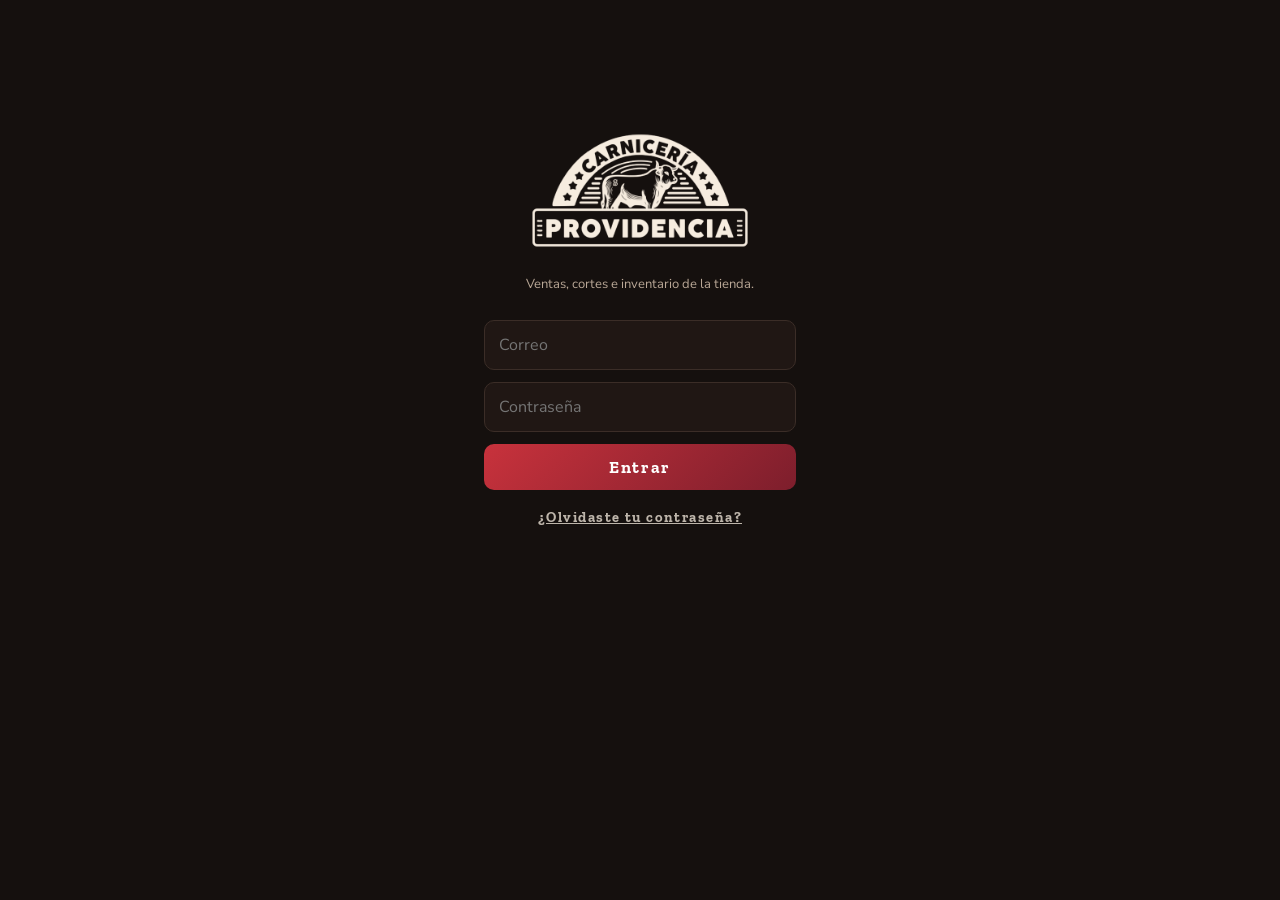
<file: index.html>
<!doctype html>
<html lang="es">
  <head>
    <meta charset="utf-8" />
    <meta name="viewport" content="width=device-width, initial-scale=1, viewport-fit=cover" />
    <meta name="theme-color" content="#120d0b" />
    <meta name="robots" content="noindex" />
    <title>Carnicería Providencia</title>
    <link rel="manifest" href="./manifest.webmanifest" />
    <script type="module" crossorigin src="./assets/index-C8HY-l9S.js"></script>
    <link rel="stylesheet" crossorigin href="./assets/index-Cdo5dkoD.css">
  </head>
  <body>
    <div id="raiz"></div>
  </body>
</html>
</file>
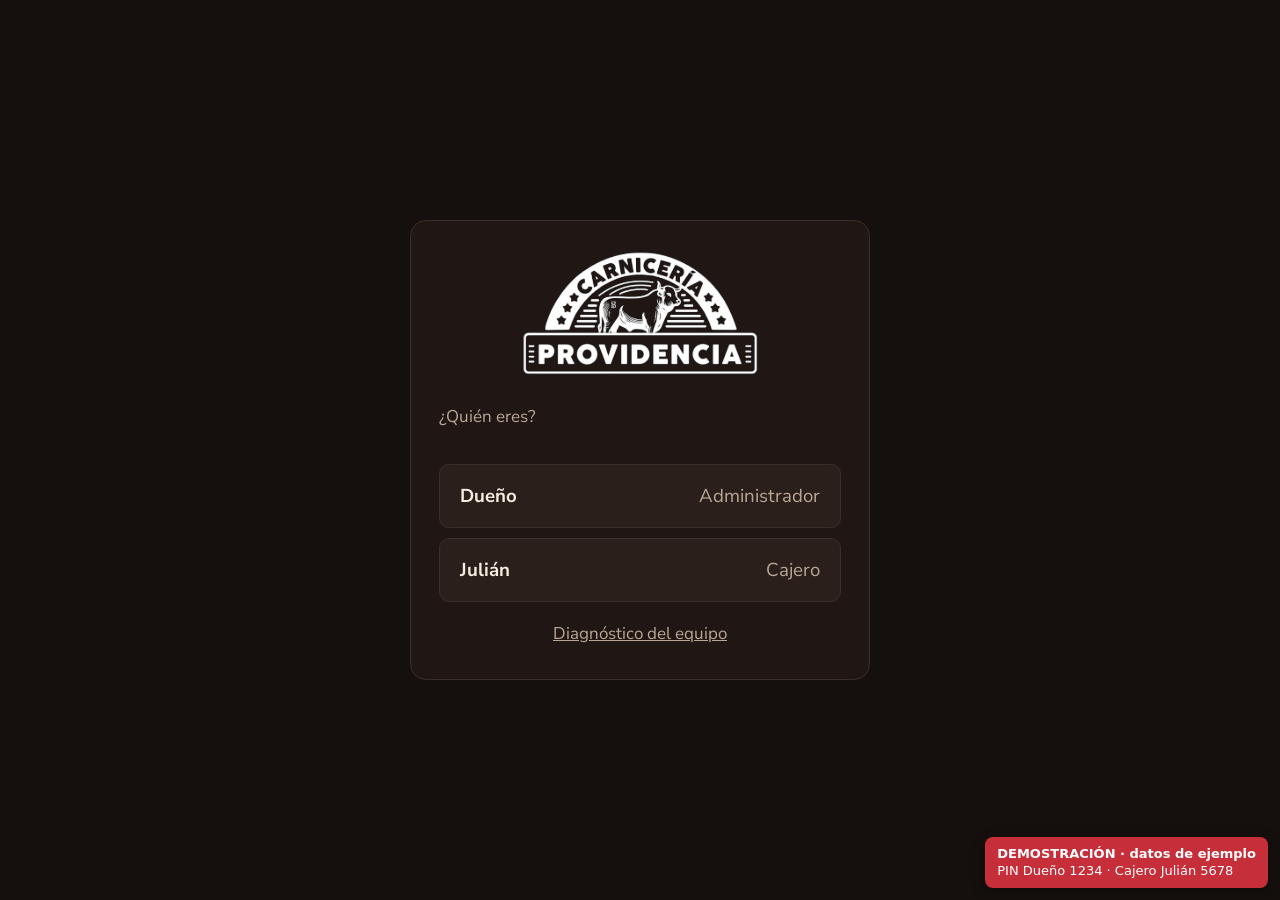
<file: pos/index.html>
<!doctype html>
<html data-demo="1" lang="es">
  <head>
    <meta charset="UTF-8" />
    <!-- Nada sale a internet: solo se permite cargar archivos de la propia app. -->
    <meta
      http-equiv="Content-Security-Policy"
      content="default-src 'self'; script-src 'self'; style-src 'self' 'unsafe-inline'; img-src 'self' data:; font-src 'self' data:; connect-src 'self' ws://localhost:*"
    />
    <title>Demo · Punto de venta Carnicería Providencia</title>
    <script type="module" crossorigin src="./assets/index-BPimjyHo.js"></script>
    <link rel="stylesheet" crossorigin href="./assets/index-I4PyO3Lh.css">
  </head>
  <body>
    <div id="raiz"></div>
  <div style="position:fixed;right:12px;bottom:12px;z-index:9999;pointer-events:none;background:#c62f3a;color:#fff;font:600 13px/1.35 system-ui,sans-serif;padding:8px 12px;border-radius:8px;box-shadow:0 4px 14px rgba(0,0,0,.35)">DEMOSTRACIÓN · datos de ejemplo<br><span style="font-weight:400">PIN Dueño 1234 · Cajero Julián 5678</span></div></body>
</html>
</file>
<file: assets/index-Cdo5dkoD.css>
@font-face{font-family:Zilla Slab;font-style:normal;font-display:swap;font-weight:700;src:url(./zilla-slab-latin-ext-700-normal-C1-U_e_0.woff2) format("woff2"),url(./zilla-slab-latin-ext-700-normal-DQD_oLH8.woff) format("woff");unicode-range:U+0100-02BA,U+02BD-02C5,U+02C7-02CC,U+02CE-02D7,U+02DD-02FF,U+0304,U+0308,U+0329,U+1D00-1DBF,U+1E00-1E9F,U+1EF2-1EFF,U+2020,U+20A0-20AB,U+20AD-20C0,U+2113,U+2C60-2C7F,U+A720-A7FF}@font-face{font-family:Zilla Slab;font-style:normal;font-display:swap;font-weight:700;src:url(./zilla-slab-latin-700-normal-CEKI1vVu.woff2) format("woff2"),url(./zilla-slab-latin-700-normal-C8aaVMsA.woff) format("woff");unicode-range:U+0000-00FF,U+0131,U+0152-0153,U+02BB-02BC,U+02C6,U+02DA,U+02DC,U+0304,U+0308,U+0329,U+2000-206F,U+20AC,U+2122,U+2191,U+2193,U+2212,U+2215,U+FEFF,U+FFFD}@font-face{font-family:Nunito Sans Variable;font-style:normal;font-display:swap;font-weight:200 1000;src:url(./nunito-sans-cyrillic-ext-wght-normal-7w74d1lj.woff2) format("woff2-variations");unicode-range:U+0460-052F,U+1C80-1C8A,U+20B4,U+2DE0-2DFF,U+A640-A69F,U+FE2E-FE2F}@font-face{font-family:Nunito Sans Variable;font-style:normal;font-display:swap;font-weight:200 1000;src:url(./nunito-sans-cyrillic-wght-normal-B9hoeQUC.woff2) format("woff2-variations");unicode-range:U+0301,U+0400-045F,U+0490-0491,U+04B0-04B1,U+2116}@font-face{font-family:Nunito Sans Variable;font-style:normal;font-display:swap;font-weight:200 1000;src:url(./nunito-sans-vietnamese-wght-normal-BhFYcaJr.woff2) format("woff2-variations");unicode-range:U+0102-0103,U+0110-0111,U+0128-0129,U+0168-0169,U+01A0-01A1,U+01AF-01B0,U+0300-0301,U+0303-0304,U+0308-0309,U+0323,U+0329,U+1EA0-1EF9,U+20AB}@font-face{font-family:Nunito Sans Variable;font-style:normal;font-display:swap;font-weight:200 1000;src:url(./nunito-sans-latin-ext-wght-normal-DMEAsnHD.woff2) format("woff2-variations");unicode-range:U+0100-02BA,U+02BD-02C5,U+02C7-02CC,U+02CE-02D7,U+02DD-02FF,U+0304,U+0308,U+0329,U+1D00-1DBF,U+1E00-1E9F,U+1EF2-1EFF,U+2020,U+20A0-20AB,U+20AD-20C0,U+2113,U+2C60-2C7F,U+A720-A7FF}@font-face{font-family:Nunito Sans Variable;font-style:normal;font-display:swap;font-weight:200 1000;src:url(./nunito-sans-latin-wght-normal-BWQ3gi2K.woff2) format("woff2-variations");unicode-range:U+0000-00FF,U+0131,U+0152-0153,U+02BB-02BC,U+02C6,U+02DA,U+02DC,U+0304,U+0308,U+0329,U+2000-206F,U+20AC,U+2122,U+2191,U+2193,U+2212,U+2215,U+FEFF,U+FFFD}:root{--fondo: #15100e;--panel: #201714;--panel-2: #2a1f1b;--borde: #3b2d27;--tinta: #f6ecdf;--tenue: #b9a796;--acento: #c8323c;--vino: #7d1e2c;--ok: #79c27d;--aviso: #e3b341;--titulo: "Zilla Slab", Georgia, serif;--texto: "Nunito Sans Variable", "Segoe UI", sans-serif;color-scheme:dark;font-variant-numeric:lining-nums}*{box-sizing:border-box}html,body{margin:0;background:var(--fondo);color:var(--tinta);font-family:var(--texto);-webkit-tap-highlight-color:transparent}.tel{max-width:560px;margin:0 auto;min-height:100dvh;display:flex;flex-direction:column}.barra{position:sticky;top:0;z-index:2;display:flex;align-items:center;gap:10px;padding:10px 16px;border-bottom:2px solid var(--acento);background:#120d0b}.barra img{height:30px}.vivo,.fuera{flex:1;font-size:12px;font-weight:700;display:flex;align-items:center;gap:6px;justify-content:flex-end}.vivo{color:var(--ok)}.fuera{color:var(--aviso)}.vivo:before,.fuera:before{content:"";width:8px;height:8px;border-radius:50%;background:currentColor}.salir{background:none;border:1px solid var(--borde);color:var(--tenue);border-radius:8px;padding:5px 9px;font:inherit;font-size:12px}.cuerpo{flex:1;padding:12px 14px 90px;display:flex;flex-direction:column;gap:10px}.card{background:var(--panel);border:1px solid var(--borde);border-radius:14px;padding:12px 13px}.card.grande{background:linear-gradient(160deg,rgba(200,50,60,.22),var(--panel) 60%);border-color:#5a2a2c}.etq2{font-family:var(--titulo);font-weight:700;font-size:10.5px;letter-spacing:.22em;text-transform:uppercase;color:var(--tenue)}.monto{font-family:var(--titulo);font-weight:700;font-size:38px;line-height:1.05;margin:2px 0}.sub{font-size:13px;color:var(--tenue);line-height:1.6}.sube{color:var(--ok);font-weight:800}.baja,.rojo{color:#ff6b73;font-weight:700}.dos{display:grid;grid-template-columns:1fr 1fr;gap:10px}.dos b{font-family:var(--titulo);font-size:20px;display:block}.h{font-family:var(--titulo);font-weight:700;font-size:15px;margin:0 0 8px;display:flex;justify-content:space-between;align-items:baseline}.h span{font-family:var(--texto);font-size:11.5px;color:var(--tenue);font-weight:600}.cols{display:flex;align-items:flex-end;gap:3px}.cols div{flex:1;background:linear-gradient(180deg,var(--acento),var(--vino));border-radius:4px 4px 0 0}.cols div.top{background:linear-gradient(180deg,var(--aviso),var(--acento))}.ejes{display:flex;gap:3px;font-size:10px;color:var(--tenue);margin-top:4px}.ejes span{flex:1;text-align:center;white-space:nowrap;overflow:visible}.b{display:grid;grid-template-columns:112px 1fr 76px;gap:8px;align-items:center;font-size:12.5px;margin-bottom:6px}.b .n{overflow:hidden;text-overflow:ellipsis;white-space:nowrap}.b .p{height:10px;background:var(--panel-2);border-radius:5px;overflow:hidden}.b .p i{display:block;height:100%;background:linear-gradient(90deg,var(--acento),var(--vino));border-radius:5px}.b .v{text-align:right;font-weight:700}.lista>div{display:flex;justify-content:space-between;gap:8px;font-size:13px;padding:7px 0;border-bottom:1px solid var(--borde)}.lista>div:last-child{border:0}.lista .t{color:var(--tenue)}.pest{display:flex;gap:6px;flex-wrap:wrap;align-items:center}.pest span{font-size:13px;font-weight:700;padding:7px 13px;border-radius:999px;border:1px solid var(--borde);color:var(--tenue);cursor:pointer}.pest span.a{background:var(--acento);color:#fff;border-color:var(--acento)}.pest input,.buscar{background:var(--panel);border:1px solid var(--borde);color:var(--tinta);border-radius:999px;padding:6px 12px;font:inherit;font-size:13px}.buscar{width:100%;border-radius:10px;margin-bottom:6px}.corte{display:grid;grid-template-columns:1fr auto;gap:2px 8px;padding:10px 0;border-bottom:1px solid var(--borde);font-size:13px;cursor:pointer}.corte b{font-family:var(--titulo);font-size:15px}.corte .r{text-align:right}.detalle{background:var(--panel-2);border-radius:10px;padding:4px 12px;margin:6px 0 10px}.chip2{font-size:11px;font-weight:800;padding:2px 8px;border-radius:999px}.chip2.ok{color:var(--ok);border:1px solid var(--ok)}.chip2.mal{color:#ff6b73;border:1px solid #ff6b73}.nav{position:fixed;bottom:0;left:0;right:0;max-width:560px;margin:0 auto;display:grid;grid-template-columns:repeat(4,1fr);border-top:1px solid var(--borde);background:#120d0b;padding:8px 0 calc(10px + env(safe-area-inset-bottom))}.nav button{background:none;border:0;color:var(--tenue);font:inherit;font-size:11px;font-weight:700}.nav button span{display:block;font-size:20px;margin-bottom:2px}.nav button.act{color:#ff6b73}.entrar{max-width:360px;margin:12vh auto 0;padding:24px;display:grid;gap:12px;text-align:center}.entrar img{width:220px;margin:0 auto}.entrar input{background:var(--panel);border:1px solid var(--borde);color:var(--tinta);border-radius:10px;padding:13px 14px;font:inherit;font-size:16px}.entrar button{background:linear-gradient(135deg,var(--acento),var(--vino));color:#fff;border:0;border-radius:10px;padding:13px;font-family:var(--titulo);font-weight:700;font-size:17px;letter-spacing:.1em}.entrar .enlace{background:none;border:0;color:inherit;opacity:.75;text-decoration:underline;font-size:.9rem;padding:6px;box-shadow:none}
</file>
<file: pos/assets/index-I4PyO3Lh.css>
@font-face{font-family:Zilla Slab;font-style:normal;font-display:swap;font-weight:500;src:url(./zilla-slab-latin-ext-500-normal-BtCblgyy.woff2) format("woff2"),url(./zilla-slab-latin-ext-500-normal-CU92Uk-1.woff) format("woff");unicode-range:U+0100-02BA,U+02BD-02C5,U+02C7-02CC,U+02CE-02D7,U+02DD-02FF,U+0304,U+0308,U+0329,U+1D00-1DBF,U+1E00-1E9F,U+1EF2-1EFF,U+2020,U+20A0-20AB,U+20AD-20C0,U+2113,U+2C60-2C7F,U+A720-A7FF}@font-face{font-family:Zilla Slab;font-style:normal;font-display:swap;font-weight:500;src:url(./zilla-slab-latin-500-normal-CzZRcrUb.woff2) format("woff2"),url(./zilla-slab-latin-500-normal-B8-aa0aC.woff) format("woff");unicode-range:U+0000-00FF,U+0131,U+0152-0153,U+02BB-02BC,U+02C6,U+02DA,U+02DC,U+0304,U+0308,U+0329,U+2000-206F,U+20AC,U+2122,U+2191,U+2193,U+2212,U+2215,U+FEFF,U+FFFD}@font-face{font-family:Zilla Slab;font-style:normal;font-display:swap;font-weight:700;src:url(./zilla-slab-latin-ext-700-normal-C1-U_e_0.woff2) format("woff2"),url(./zilla-slab-latin-ext-700-normal-DQD_oLH8.woff) format("woff");unicode-range:U+0100-02BA,U+02BD-02C5,U+02C7-02CC,U+02CE-02D7,U+02DD-02FF,U+0304,U+0308,U+0329,U+1D00-1DBF,U+1E00-1E9F,U+1EF2-1EFF,U+2020,U+20A0-20AB,U+20AD-20C0,U+2113,U+2C60-2C7F,U+A720-A7FF}@font-face{font-family:Zilla Slab;font-style:normal;font-display:swap;font-weight:700;src:url(./zilla-slab-latin-700-normal-CEKI1vVu.woff2) format("woff2"),url(./zilla-slab-latin-700-normal-C8aaVMsA.woff) format("woff");unicode-range:U+0000-00FF,U+0131,U+0152-0153,U+02BB-02BC,U+02C6,U+02DA,U+02DC,U+0304,U+0308,U+0329,U+2000-206F,U+20AC,U+2122,U+2191,U+2193,U+2212,U+2215,U+FEFF,U+FFFD}@font-face{font-family:Nunito Sans Variable;font-style:normal;font-display:swap;font-weight:200 1000;src:url(./nunito-sans-cyrillic-ext-wght-normal-7w74d1lj.woff2) format("woff2-variations");unicode-range:U+0460-052F,U+1C80-1C8A,U+20B4,U+2DE0-2DFF,U+A640-A69F,U+FE2E-FE2F}@font-face{font-family:Nunito Sans Variable;font-style:normal;font-display:swap;font-weight:200 1000;src:url(./nunito-sans-cyrillic-wght-normal-B9hoeQUC.woff2) format("woff2-variations");unicode-range:U+0301,U+0400-045F,U+0490-0491,U+04B0-04B1,U+2116}@font-face{font-family:Nunito Sans Variable;font-style:normal;font-display:swap;font-weight:200 1000;src:url(./nunito-sans-vietnamese-wght-normal-BhFYcaJr.woff2) format("woff2-variations");unicode-range:U+0102-0103,U+0110-0111,U+0128-0129,U+0168-0169,U+01A0-01A1,U+01AF-01B0,U+0300-0301,U+0303-0304,U+0308-0309,U+0323,U+0329,U+1EA0-1EF9,U+20AB}@font-face{font-family:Nunito Sans Variable;font-style:normal;font-display:swap;font-weight:200 1000;src:url(./nunito-sans-latin-ext-wght-normal-DMEAsnHD.woff2) format("woff2-variations");unicode-range:U+0100-02BA,U+02BD-02C5,U+02C7-02CC,U+02CE-02D7,U+02DD-02FF,U+0304,U+0308,U+0329,U+1D00-1DBF,U+1E00-1E9F,U+1EF2-1EFF,U+2020,U+20A0-20AB,U+20AD-20C0,U+2113,U+2C60-2C7F,U+A720-A7FF}@font-face{font-family:Nunito Sans Variable;font-style:normal;font-display:swap;font-weight:200 1000;src:url(./nunito-sans-latin-wght-normal-BWQ3gi2K.woff2) format("woff2-variations");unicode-range:U+0000-00FF,U+0131,U+0152-0153,U+02BB-02BC,U+02C6,U+02DA,U+02DC,U+0304,U+0308,U+0329,U+2000-206F,U+20AC,U+2122,U+2191,U+2193,U+2212,U+2215,U+FEFF,U+FFFD}:root{--fondo: #15100e;--panel: #201714;--panel-2: #2a1f1b;--borde: #3b2d27;--tinta: #f6ecdf;--tenue: #b9a796;--acento: #c8323c;--vino: #7d1e2c;--acento-suave: #3a1a1a;--ok: #79c27d;--ok-suave: #1b2e1b;--aviso: #e3b341;--aviso-suave: #352a10;--error: #ff7b72;--titulo: "Zilla Slab", Georgia, serif;--texto: "Nunito Sans Variable", "Segoe UI", sans-serif;font-family:var(--texto);font-size:17px;color:var(--tinta);background:var(--fondo);color-scheme:dark;font-variant-numeric:lining-nums}*{box-sizing:border-box}body{margin:0;background:var(--fondo)}.app{display:grid;grid-template-columns:270px 1fr;min-height:100vh}.lateral{background:var(--panel);border-right:1px solid var(--borde);padding:20px 14px;display:flex;flex-direction:column;gap:6px}.marca{padding:0 8px 16px}.marca b{display:block;font-size:1.25rem;letter-spacing:.04em}.marca span{color:var(--tenue);font-size:.85rem}.nav{display:flex;align-items:center;justify-content:space-between;gap:8px;width:100%;padding:12px 14px;border:1px solid transparent;border-radius:10px;background:transparent;color:var(--tinta);font:inherit;text-align:left;cursor:pointer}.nav:hover{background:var(--panel-2)}.nav.activa{background:var(--acento-suave);border-color:var(--acento)}.insignia{font-size:.8rem;padding:2px 8px;border-radius:999px;background:var(--panel-2);color:var(--tenue);white-space:nowrap}.insignia.ok{background:var(--ok-suave);color:var(--ok)}.pie-lateral{margin-top:auto;color:var(--tenue);font-size:.8rem;padding:8px}.contenido{padding:28px 36px;overflow:auto;max-height:100vh}h1{margin:0 0 6px;font-size:1.8rem;font-family:var(--titulo);letter-spacing:.03em}.marca b,.modal-titulo b{font-family:var(--titulo)}.ayuda{color:var(--tenue);margin:0 0 20px;max-width:900px;line-height:1.45}.tarjetas{display:grid;grid-template-columns:repeat(auto-fill,minmax(230px,1fr));gap:14px;margin-bottom:20px}.tarjeta{background:var(--panel);border:1px solid var(--borde);border-radius:12px;padding:16px 18px}.tarjeta small{color:var(--tenue);display:block;margin-bottom:6px}.tarjeta strong{font-size:1.35rem}.bloque{background:var(--panel);border:1px solid var(--borde);border-radius:12px;padding:18px;margin-bottom:18px}.fila{display:flex;flex-wrap:wrap;gap:10px;align-items:center}button.btn{font:inherit;font-weight:600;padding:12px 18px;border-radius:10px;border:1px solid var(--borde);background:var(--panel-2);color:var(--tinta);cursor:pointer}button.btn:hover:not(:disabled){border-color:var(--tenue)}button.btn.principal{background:var(--acento);border-color:var(--acento);color:#fff}button.btn:disabled{opacity:.5;cursor:default}input,select,textarea{font:inherit;color:var(--tinta);background:var(--fondo);border:1px solid var(--borde);border-radius:8px;padding:9px 11px}input:focus,select:focus,textarea:focus{outline:2px solid var(--acento);outline-offset:0}.lector{width:100%;font-size:1.6rem;font-family:Consolas,monospace;padding:16px 18px;letter-spacing:.06em}.lector-estado{margin-top:8px;color:var(--tenue);font-size:.9rem}table{width:100%;border-collapse:collapse;font-size:.92rem}th,td{text-align:left;padding:8px 10px;border-bottom:1px solid var(--borde);vertical-align:top}th{color:var(--tenue);font-weight:600}td input{width:92px;padding:6px 8px}.mono{font-family:Consolas,monospace}.chip{display:inline-block;padding:2px 9px;border-radius:999px;font-size:.8rem;font-weight:600;white-space:nowrap}.chip.ok{background:var(--ok-suave);color:var(--ok)}.chip.aviso{background:var(--aviso-suave);color:var(--aviso)}.chip.error{background:var(--acento-suave);color:var(--error)}.chip.neutro{background:var(--panel-2);color:var(--tenue)}.nota{border-left:3px solid var(--aviso);background:var(--aviso-suave);padding:10px 14px;border-radius:6px;margin-bottom:16px;line-height:1.4}.vacio{color:var(--tenue);padding:12px 0}pre.resumen{background:var(--fondo);border:1px solid var(--borde);border-radius:8px;padding:14px;white-space:pre-wrap;font-size:.82rem;max-height:420px;overflow:auto}.ok-texto{color:var(--ok)}.error-texto{color:var(--error)}.pantalla-centro{min-height:100vh;display:grid;place-items:center;padding:24px}.pantalla-completa{padding:24px 36px}.tarjeta-acceso{width:min(460px,100%);background:var(--panel);border:1px solid var(--borde);border-radius:16px;padding:28px;display:flex;flex-direction:column;gap:14px}.tarjeta-acceso h1{color:var(--acento)}.campo{display:flex;flex-direction:column;gap:6px;color:var(--tenue);font-size:.92rem}.campo input,.campo select{color:var(--tinta);font-size:1rem}.btn.ancho{width:100%}.btn.enlace{background:transparent;border:none;color:var(--tenue);font-weight:400;text-decoration:underline;padding:6px}.btn.btn-chico{padding:4px 10px}.lista-usuarios{display:grid;gap:10px}.btn.usuario{display:flex;justify-content:space-between;padding:18px 20px;font-size:1.1rem}.btn.usuario span{color:var(--tenue);font-weight:400}.teclado-pin{display:flex;flex-direction:column;gap:12px}.pin{font-size:2rem;text-align:center;letter-spacing:.4em}.teclas{display:grid;grid-template-columns:repeat(3,1fr);gap:8px}.btn.tecla{font-size:1.4rem;padding:16px 0}.btn.tecla.principal{font-size:1rem}.usuario-actual{display:flex;flex-direction:column;margin-bottom:10px}.usuario-actual b{color:var(--tinta);font-size:1rem}.pie-lateral .btn{width:100%}.insignia.alerta{background:var(--aviso-suave);color:var(--aviso)}.pestanas{display:flex;flex-wrap:wrap;gap:8px;margin-bottom:12px}.pestana{display:flex;gap:10px;align-items:center;padding:10px 14px;border-radius:10px;border:1px solid var(--borde);background:var(--panel);color:var(--tinta);font:inherit;cursor:pointer}.pestana.activa{border-color:var(--acento);background:var(--acento-suave)}.fondo-modal{position:fixed;inset:0;background:#0009;display:grid;place-items:center;padding:24px;z-index:10}.modal{width:min(820px,100%);max-height:calc(100vh - 48px);overflow:auto;background:var(--panel);border:1px solid var(--borde);border-radius:14px;padding:20px 24px}.modal-titulo{display:flex;justify-content:space-between;align-items:center;margin-bottom:14px;font-size:1.15rem}.formulario{display:grid;grid-template-columns:repeat(auto-fill,minmax(220px,1fr));gap:14px 18px}.formulario .ancho2{grid-column:1 / -1}.casillas label{display:flex;gap:8px;align-items:center;color:var(--tinta);padding:4px 0}.valor-fijo{color:var(--tinta);font-size:1.1rem;padding:8px 0}.campo-pesos{display:inline-flex;align-items:center;gap:6px}.campo-pesos .signo{color:var(--tenue)}.campo-pesos input{width:140px}input.invalido{border-color:var(--error)}.aviso{padding:12px 16px;border-radius:10px;margin:12px 0;line-height:1.45}.aviso-ok{background:var(--ok-suave);border:1px solid var(--ok)}.aviso-error{background:var(--acento-suave);border:1px solid var(--error)}.aviso-aviso{background:var(--aviso-suave);border:1px solid var(--aviso)}.buscador{flex:1;min-width:260px}.buscador.grande{width:100%;font-size:1.3rem;padding:14px 16px}.resultados{display:flex;flex-direction:column;margin-top:8px}.resultado{display:grid;grid-template-columns:80px 1fr auto;gap:12px;text-align:left;padding:12px 14px;background:transparent;border:none;border-bottom:1px solid var(--borde);color:var(--tinta);font:inherit;cursor:pointer}.resultado:hover{background:var(--panel-2)}.precio-grande{font-size:2rem;font-weight:700}.mapeo{display:grid;grid-template-columns:repeat(auto-fill,minmax(240px,1fr));gap:14px 18px}th.num,td.num{text-align:right;white-space:nowrap}tr.clic{cursor:pointer}tr.clic:hover td{background:var(--panel-2)}h2{font-size:1.3rem;margin:22px 0 10px;font-family:var(--titulo)}.logo-menu{display:block;width:180px;margin:0 auto 6px;mix-blend-mode:lighten}.logo-acceso{display:block;width:240px;margin:0 auto 14px;mix-blend-mode:lighten}.barras{list-style:none;margin:12px 0 0;padding:0;display:grid;gap:6px}.barras li{display:grid;grid-template-columns:minmax(120px,220px) 1fr 110px;align-items:center;gap:10px}.barra-nombre{overflow:hidden;text-overflow:ellipsis;white-space:nowrap}.barra-pista{height:18px;background:var(--panel-2);border-radius:6px;overflow:hidden}.barra{display:block;height:100%;border-radius:6px;background:linear-gradient(90deg,var(--acento),var(--vino))}.barra-valor{text-align:right;font-variant-numeric:lining-nums tabular-nums}button.btn.chico{padding:6px 10px;font-size:.88rem}.columnas{display:grid;gap:4px;align-items:end;height:240px;margin-top:14px}.columna{display:grid;grid-template-rows:auto 1fr auto;height:100%;min-width:0;text-align:center}.columna-valor{font-size:.72rem;color:var(--tenue);white-space:nowrap;overflow:hidden;font-variant-numeric:lining-nums tabular-nums}.columna-barra{align-self:end;min-height:2px;border-radius:5px 5px 0 0;background:linear-gradient(180deg,var(--acento),var(--vino))}.columna-barra.mejor{background:linear-gradient(180deg,#e3b341,var(--acento))}.columna-etiqueta{font-size:.72rem;color:var(--tenue);white-space:nowrap;overflow:hidden;padding-top:4px}.pos{--papel: #f3e8da;--tinta-papel: #2a1d18;--tenue-papel: #7c6655;height:100vh;display:grid;grid-template-rows:64px 1fr 46px;overflow:hidden;background:radial-gradient(1200px 500px at 20% -10%,#2a1a15 0%,transparent 60%),var(--fondo);color:var(--tinta)}.pos kbd{font-family:var(--texto);font-size:12px;font-weight:700;padding:2px 7px;border-radius:6px;border:1px solid var(--borde);background:var(--panel-2);color:var(--tenue);letter-spacing:0}.pos-barra{display:flex;align-items:center;gap:24px;padding:0 24px;border-bottom:2px solid var(--acento);background:#120d0b}.pos-marca{display:flex;flex-direction:column;line-height:1}.pos-marca small{font-family:var(--titulo);font-size:11px;letter-spacing:.45em;color:var(--tenue)}.pos-marca b{font-family:var(--titulo);font-weight:700;font-size:25px;letter-spacing:.08em}.pos-turno{color:var(--tenue);font-size:15px}.pos-turno b{color:var(--tinta)}.pos-estado{display:flex;gap:16px;margin-left:auto;font-size:13px;color:var(--tenue)}.pos-estado span{display:flex;align-items:center;gap:6px}.punto{width:9px;height:9px;border-radius:50%;display:inline-block;background:var(--ok);box-shadow:0 0 8px var(--ok)}.punto.apagado{background:var(--aviso);box-shadow:0 0 8px var(--aviso)}.pos-reloj{font-family:var(--titulo);font-size:17px;color:var(--tenue);white-space:nowrap}.pos-reloj b{color:var(--tinta);font-size:22px}.pos-menu{border:1px solid var(--borde);background:transparent;color:var(--tenue);border-radius:10px;padding:8px 14px;font:600 14px var(--texto);cursor:pointer}.pos-cuerpo{display:grid;grid-template-columns:1fr minmax(420px,34%);gap:20px;padding:18px 22px;min-height:0}.pos-izq{display:grid;grid-template-rows:1fr auto auto;gap:14px;min-height:0}.ultimo{background:var(--panel);border:1px solid var(--borde);border-radius:14px;overflow:hidden;display:flex;flex-direction:column;min-height:0}.ultimo-cab{display:flex;justify-content:space-between;align-items:center;padding:10px 22px;background:linear-gradient(90deg,var(--acento),var(--vino))}.ultimo-etq{font-family:var(--titulo);font-weight:700;letter-spacing:.3em;font-size:14px;text-transform:uppercase}.ultimo-origen{font-size:13px;opacity:.9}.ultimo-nombre{flex:1;display:flex;align-items:center;font-family:var(--titulo);font-weight:700;font-size:clamp(36px,4.6vw,76px);line-height:1.05;margin:18px 26px 6px;text-transform:uppercase;letter-spacing:.02em;overflow:hidden}.ultimo-fila{display:flex;align-items:flex-end;justify-content:space-between;gap:20px;padding:0 26px 20px}.ultimo-detalle{display:flex;gap:28px}.dato small{display:block;color:var(--tenue);font-size:13px;text-transform:uppercase;letter-spacing:.12em}.dato b{font-family:var(--titulo);font-weight:500;font-size:30px;white-space:nowrap}.ultimo-importe{font-family:var(--titulo);font-weight:700;font-size:clamp(60px,7.4vw,120px);line-height:.9;text-shadow:0 2px 0 #000;white-space:nowrap}.ultimo.sin-venta .ultimo-nombre{color:var(--tenue)}.ultimo.animar{animation:entrar .35s ease-out}.ultimo.animar .ultimo-cab{animation:destello .6s ease-out}@keyframes entrar{0%{transform:translateY(8px) scale(.985);opacity:.4}}@keyframes destello{0%{filter:brightness(1.8)}}.escaneo{display:flex;align-items:center;gap:14px;background:#0f0b09;border:2px solid var(--acento);border-radius:12px;padding:0 18px;height:64px;box-shadow:0 0 0 4px #c8323c26}.escaneo.ocupado{opacity:.7}.escaneo input{flex:1;background:transparent;border:0;outline:0;color:var(--tinta);font:22px var(--texto)}.escaneo input::placeholder{color:#8f7c6c}.caja-bascula{display:grid;grid-template-columns:220px 1fr;gap:14px}.peso-manual{background:var(--panel);border:1px solid var(--borde);border-radius:14px;padding:14px 18px;display:flex;flex-direction:column;justify-content:center;gap:4px;color:var(--tinta);text-align:left;cursor:pointer;font-family:var(--texto)}.peso-manual small{color:var(--tenue);font-size:13px;text-transform:uppercase;letter-spacing:.1em}.peso-manual b{font-family:var(--titulo);font-size:26px}.peso-manual span{color:var(--tenue);font-size:13px}.frecuentes{display:grid;grid-template-columns:repeat(5,1fr);gap:10px;min-height:92px}.tile{background:var(--panel);border:1px solid var(--borde);border-radius:14px;color:var(--tinta);font-family:var(--texto);cursor:pointer;display:flex;flex-direction:column;justify-content:center;align-items:flex-start;padding:12px 14px;text-align:left}.tile b{font-family:var(--titulo);font-size:19px;font-weight:700}.tile span{color:var(--tenue);font-size:13px}.tile.vacia{cursor:default;border-style:dashed;color:var(--tenue);font-size:13px}.ticket{background:var(--papel);color:var(--tinta-papel);border-radius:14px;display:grid;grid-template-rows:auto 1fr auto;min-height:0;overflow:hidden;box-shadow:0 10px 30px #00000073}.ticket-cab{display:flex;justify-content:space-between;align-items:center;gap:10px;padding:14px 18px 10px;border-bottom:2px dashed #cdb9a4}.ticket-cab b{font-family:var(--titulo);font-size:22px;letter-spacing:.04em;text-transform:uppercase}.ticket-cab span{color:var(--tenue-papel);font-size:14px}.ticket-cab .descartar{margin-left:auto;border:1px solid #d8c6b2;background:transparent;color:var(--tenue-papel);border-radius:8px;padding:4px 10px;font:600 13px var(--texto);cursor:pointer}.marca-trabajador{margin:8px 18px 0;padding:6px 10px;border-radius:8px;background:#7d1e2c1f;color:var(--vino);font-size:14px;font-weight:700}.lista{list-style:none;margin:0;padding:6px 10px;overflow:auto}.lista-vacia{color:var(--tenue-papel);text-align:center;padding:40px 10px;font-size:15px}.linea{display:grid;grid-template-columns:24px 1fr auto 30px;align-items:center;gap:10px;padding:9px 8px;border-bottom:1px solid #e2d3c2;border-radius:8px;cursor:pointer}.linea-num{color:#a48c78;font-size:13px}.linea-nombre{display:block;font-weight:700;font-size:17px}.linea-detalle{color:var(--tenue-papel);font-size:13px}.linea-detalle.alerta{color:#a3361f}.linea-importe{font-family:var(--titulo);font-size:20px;font-weight:700;text-align:right}.linea-importe small{display:block;font-family:var(--texto);font-size:12px;font-weight:600;color:var(--vino)}.linea-quitar{border:0;background:transparent;color:#b19c8a;font-size:15px;cursor:pointer;border-radius:6px;width:30px;height:30px}.linea.nueva{background:#c8323c1f}.linea.seleccionada{box-shadow:inset 4px 0 0 var(--acento);background:#0000000f}.linea.cancelada{opacity:.55;cursor:default}.linea.cancelada .linea-nombre,.linea.cancelada .linea-importe{text-decoration:line-through}.ticket-pie{padding:12px 18px 16px;border-top:2px dashed #cdb9a4}.subtotales{display:flex;justify-content:space-between;color:var(--tenue-papel);font-size:14px}.total{display:flex;justify-content:space-between;align-items:baseline;margin-bottom:10px}.total span{font-family:var(--titulo);text-transform:uppercase;letter-spacing:.2em;font-size:16px;color:var(--tenue-papel)}.total b{font-family:var(--titulo);font-size:clamp(38px,3.6vw,54px);font-weight:700}.cobrar{width:100%;height:64px;border:0;border-radius:12px;cursor:pointer;color:#fff;font-family:var(--titulo);font-weight:700;font-size:28px;letter-spacing:.12em;text-transform:uppercase;background:linear-gradient(90deg,var(--acento),var(--vino));box-shadow:0 6px 18px #7d1e2c73;display:flex;align-items:center;justify-content:center;gap:14px}.cobrar:disabled{opacity:.45;cursor:default;box-shadow:none}.cobrar kbd,.btn-terminar kbd{background:#00000040;border-color:#ffffff4d;color:#fff}.atajos{display:flex;gap:6px;align-items:center;padding:0 18px;border-top:1px solid var(--borde);background:#120d0b;overflow:hidden}.atajo{display:flex;align-items:center;gap:7px;padding:6px 10px;border:0;border-radius:8px;background:transparent;color:var(--tenue);font:14px var(--texto);cursor:pointer;white-space:nowrap}.atajos .pendientes-sync{margin-left:auto;color:var(--tenue);font-size:13px;white-space:nowrap}.avisos-flotantes{position:fixed;top:76px;left:50%;transform:translate(-50%);display:grid;gap:8px;z-index:60;width:min(720px,90vw);pointer-events:none}.aviso-flotante{pointer-events:auto;padding:12px 18px;border-radius:12px;font-size:17px;font-weight:600;box-shadow:0 10px 30px #00000080;animation:entrar .25s ease-out;border:1px solid var(--borde);background:var(--panel-2)}.aviso-flotante.error{background:#3a1215;border-color:var(--acento)}.aviso-flotante.aviso{background:var(--aviso-suave);border-color:var(--aviso)}.aviso-flotante.ok{background:var(--ok-suave);border-color:var(--ok)}.abrir-turno{grid-row:2;display:grid;place-items:center}.abrir-turno-caja{width:520px;background:var(--panel);border:1px solid var(--borde);border-radius:16px;overflow:hidden}.abrir-turno-caja header{padding:14px 24px;background:linear-gradient(90deg,var(--acento),var(--vino));font-family:var(--titulo);font-weight:700;letter-spacing:.3em;font-size:18px}.abrir-turno-caja .contenido-turno{padding:22px 24px;display:grid;gap:14px}.abrir-turno-caja .campo-pesos input{font-size:30px}.tile,.cobrar,.atajo,.linea,.linea-quitar,.peso-manual,.pos-menu,.descartar{transition:transform .14s ease,background .14s ease,box-shadow .14s ease,color .14s ease}.tile:not(.vacia):hover,.peso-manual:hover{transform:scale(1.04);border-color:var(--acento);box-shadow:0 6px 16px #0006}.cobrar:not(:disabled):hover{transform:scale(1.03);box-shadow:0 10px 26px #c8323c80}.atajo:hover,.pos-menu:hover{transform:scale(1.06);background:var(--panel-2);color:var(--tinta)}.linea:not(.cancelada):hover{background:#0000000d}.linea-quitar:hover{transform:scale(1.2);background:#c8323c26;color:var(--acento)}.descartar:hover{color:var(--acento);border-color:var(--acento)}.cobro-fondo{position:fixed;inset:0;background:#080504b8;-webkit-backdrop-filter:blur(2px);backdrop-filter:blur(2px);display:grid;place-items:center;z-index:50}.cobro{width:min(1010px,94vw);background:var(--panel);border:1px solid var(--borde);border-radius:16px;overflow:hidden;box-shadow:0 30px 80px #000000b3;animation:abrir .22s ease-out}@keyframes abrir{0%{transform:translateY(12px) scale(.98);opacity:0}}.cobro-cab{display:flex;align-items:center;gap:18px;padding:12px 24px;background:linear-gradient(90deg,var(--acento),var(--vino))}.cobro-cab b{font-family:var(--titulo);font-weight:700;letter-spacing:.35em;font-size:18px}.cobro-cab span{font-size:14px;opacity:.9}.cobro-cab .esc{margin-left:auto}.cobro-cuerpo{display:grid;grid-template-columns:360px 1fr}.cobro-izq{padding:22px 24px;border-right:1px solid var(--borde);display:flex;flex-direction:column;gap:16px}.etq{color:var(--tenue);font-size:12px;text-transform:uppercase;letter-spacing:.16em}.total-venta{font-family:var(--titulo);font-weight:700;font-size:68px;line-height:1}.formas,.pagos{display:grid;gap:10px}.forma{display:flex;align-items:center;gap:14px;width:100%;padding:13px 16px;border-radius:12px;border:1px solid var(--borde);background:var(--panel-2);color:var(--tinta);font-family:var(--titulo);font-weight:700;font-size:20px;letter-spacing:.08em;text-transform:uppercase;cursor:pointer;text-align:left}.forma kbd{margin-left:auto}.forma.activa{border-color:var(--acento);background:#c8323c29;box-shadow:inset 4px 0 0 var(--acento)}.forma small{display:block;font-family:var(--texto);font-weight:600;font-size:12px;letter-spacing:0;text-transform:none;color:var(--tenue)}.forma:disabled{opacity:.4;cursor:default}.pago{display:grid;grid-template-columns:1fr auto auto;align-items:center;gap:4px 10px;padding:10px 14px;border-radius:10px;background:var(--panel-2);border:1px solid rgba(121,194,125,.5)}.pago b{font-family:var(--titulo);font-size:18px}.pago .monto{font-family:var(--titulo);font-weight:700;font-size:20px}.pago small{color:var(--ok);font-size:12px;grid-column:1 / -1}.pago button{border:0;background:transparent;color:var(--tenue);cursor:pointer;font-size:15px}.cobro-der{padding:22px 26px;display:flex;flex-direction:column;gap:14px}.fila-cobro{display:flex;gap:12px;align-items:stretch}.a-cobrar{flex:1;background:var(--panel-2);border:1px solid var(--borde);border-radius:12px;padding:12px 16px}.a-cobrar .monto{font-family:var(--titulo);font-weight:700;font-size:40px}.a-cobrar .cobro-nota{color:var(--tenue);font-size:13px}.a-cobrar .cobro-nota b{color:var(--tinta)}.recibi{flex:1.25;background:#0f0b09;border:2px solid var(--acento);border-radius:12px;padding:12px 16px;box-shadow:0 0 0 4px #c8323c26}.recibi input{width:100%;background:transparent;border:0;outline:0;color:var(--tinta);font-family:var(--titulo);font-weight:700;font-size:40px}.recibi .referencia{font:18px var(--texto);margin-top:6px;border-top:1px solid var(--borde);padding-top:6px}.subtipos{display:flex;gap:8px}.subtipos button{flex:1;padding:10px;border-radius:10px;border:1px solid var(--borde);background:var(--panel-2);color:var(--tinta);font:700 16px var(--texto);cursor:pointer}.subtipos button.activo{border-color:var(--acento);background:#c8323c29}.billetes{display:grid;grid-template-columns:repeat(4,1fr);gap:10px}.billete{padding:12px 8px;border-radius:12px;border:1px solid var(--borde);background:var(--panel-2);color:var(--tinta);cursor:pointer;text-align:center;font-family:var(--titulo);font-weight:700;font-size:22px}.billete small{display:block;font-family:var(--texto);font-weight:600;font-size:12px;color:var(--tenue)}.billete.activo{border-color:var(--acento);background:#c8323c29}.cambio{background:var(--papel);color:var(--tinta-papel);border-radius:14px;padding:14px 22px;display:flex;align-items:center;justify-content:space-between;box-shadow:0 8px 22px #0006}.cambio .etq{color:var(--tenue-papel)}.cambio .titulo{font-family:var(--titulo);font-weight:700;font-size:26px;letter-spacing:.25em;text-transform:uppercase}.cambio .monto{font-family:var(--titulo);font-weight:700;font-size:80px;line-height:1}.cambio.falta .monto{color:var(--acento);font-size:48px}.cobro-pie{display:flex;align-items:center;gap:14px;padding:14px 24px;border-top:1px solid var(--borde);background:#120d0b}.cobro-pie .ayuda{color:var(--tenue);font-size:13px}.cobro-pie .error-texto{color:var(--error);font-weight:600}.btn-secundario,.btn-terminar{border-radius:12px;cursor:pointer;font-family:var(--titulo);font-weight:700;letter-spacing:.1em;text-transform:uppercase;display:flex;align-items:center;gap:12px}.btn-secundario{margin-left:auto;padding:14px 20px;background:transparent;border:1px solid var(--borde);color:var(--tenue);font-size:16px}.btn-terminar{padding:16px 28px;border:0;color:#fff;font-size:22px;background:linear-gradient(90deg,var(--acento),var(--vino));box-shadow:0 6px 18px #7d1e2c73}.btn-terminar:disabled{opacity:.45;cursor:default}.cobrado{padding:30px 34px;display:grid;gap:18px;text-align:center}.cobrado h2{margin:0;font-family:var(--titulo);letter-spacing:.2em;text-transform:uppercase}.cobrado .cambio{justify-content:center;gap:40px}.forma,.billete,.btn-secundario,.btn-terminar,.subtipos button{transition:transform .14s ease,box-shadow .14s ease,background .14s ease}.forma:not(:disabled):hover,.billete:hover,.subtipos button:hover{transform:scale(1.04)}.btn-terminar:not(:disabled):hover{transform:scale(1.03);box-shadow:0 10px 26px #c8323c80}.btn-secundario:hover{transform:scale(1.04);color:var(--tinta)}.v-resultados{list-style:none;margin:10px 0 0;padding:0;max-height:46vh;overflow:auto;display:grid;gap:6px}.v-resultado{display:grid;grid-template-columns:70px 1fr auto;gap:12px;align-items:center;width:100%;padding:10px 12px;border-radius:10px;border:1px solid var(--borde);background:var(--panel-2);color:var(--tinta);font:16px var(--texto);text-align:left;cursor:pointer}.v-resultado.activo,.v-resultado:hover{border-color:var(--acento);background:#c8323c1f}.v-resultado .plu{color:var(--tenue);font-size:13px}.v-resultado b{font-family:var(--titulo);font-size:19px}.vista-ticket{background:#fbfaf7;color:#161616;border-radius:8px;padding:14px;font:13px/1.35 Consolas,Courier New,monospace;white-space:pre;overflow:auto;max-height:52vh}.grande{font-family:var(--titulo);font-size:34px;font-weight:700}.opciones-dos{display:flex;gap:8px;margin-bottom:10px}@media(prefers-reduced-motion:reduce){.pos *,.cobro-fondo *{transition:none!important;animation:none!important}}.campo-grande{width:100%;font-size:1.3rem;padding:12px 14px;margin-bottom:8px}.botones{display:flex;justify-content:flex-end;flex-wrap:wrap;gap:10px;margin-top:16px}.escaneo input:focus,.recibi input:focus{outline:none}.denominaciones{display:grid;grid-template-columns:repeat(auto-fill,minmax(150px,1fr));gap:10px}.denominacion{display:grid;grid-template-columns:70px 1fr;align-items:center;gap:4px 10px;padding:8px 12px;border-radius:10px;border:1px solid var(--borde);background:var(--panel-2)}.denominacion span{font-family:var(--titulo);font-weight:700;font-size:20px}.denominacion input{width:100%;font:700 20px var(--titulo);text-align:right}.denominacion small{grid-column:1 / -1;text-align:right;color:var(--tenue);font-size:12px}.denominacion input,.recibi input,.escaneo input,.subtipos button{font-variant-numeric:lining-nums}.peso-vivo b{font-size:34px;font-variant-numeric:lining-nums tabular-nums}.peso-vivo.estable{border-color:var(--ok);box-shadow:0 0 0 3px #79c27d2e}.peso-vivo.estable span{color:var(--ok)}.peso-vivo.falla span{color:var(--aviso)}.peso-modal{display:flex;align-items:center;justify-content:space-between;gap:16px;margin-bottom:14px;padding:12px 16px;border-radius:12px;border:1px solid var(--borde);background:var(--panel-2)}.peso-modal span{display:grid}.peso-modal small{color:var(--tenue);font-size:13px}.peso-modal b{font-family:var(--titulo);font-size:34px;font-variant-numeric:lining-nums tabular-nums}.peso-modal.estable{border-color:var(--ok)}.pos-logo{height:52px;width:auto;mix-blend-mode:lighten}.pos-campana{border:1px solid var(--aviso);background:var(--aviso-suave);color:var(--tinta);border-radius:10px;padding:6px 12px;font:600 15px var(--texto);cursor:pointer;transition:transform .14s ease}.pos-campana:hover{transform:scale(1.06)}
</file>
